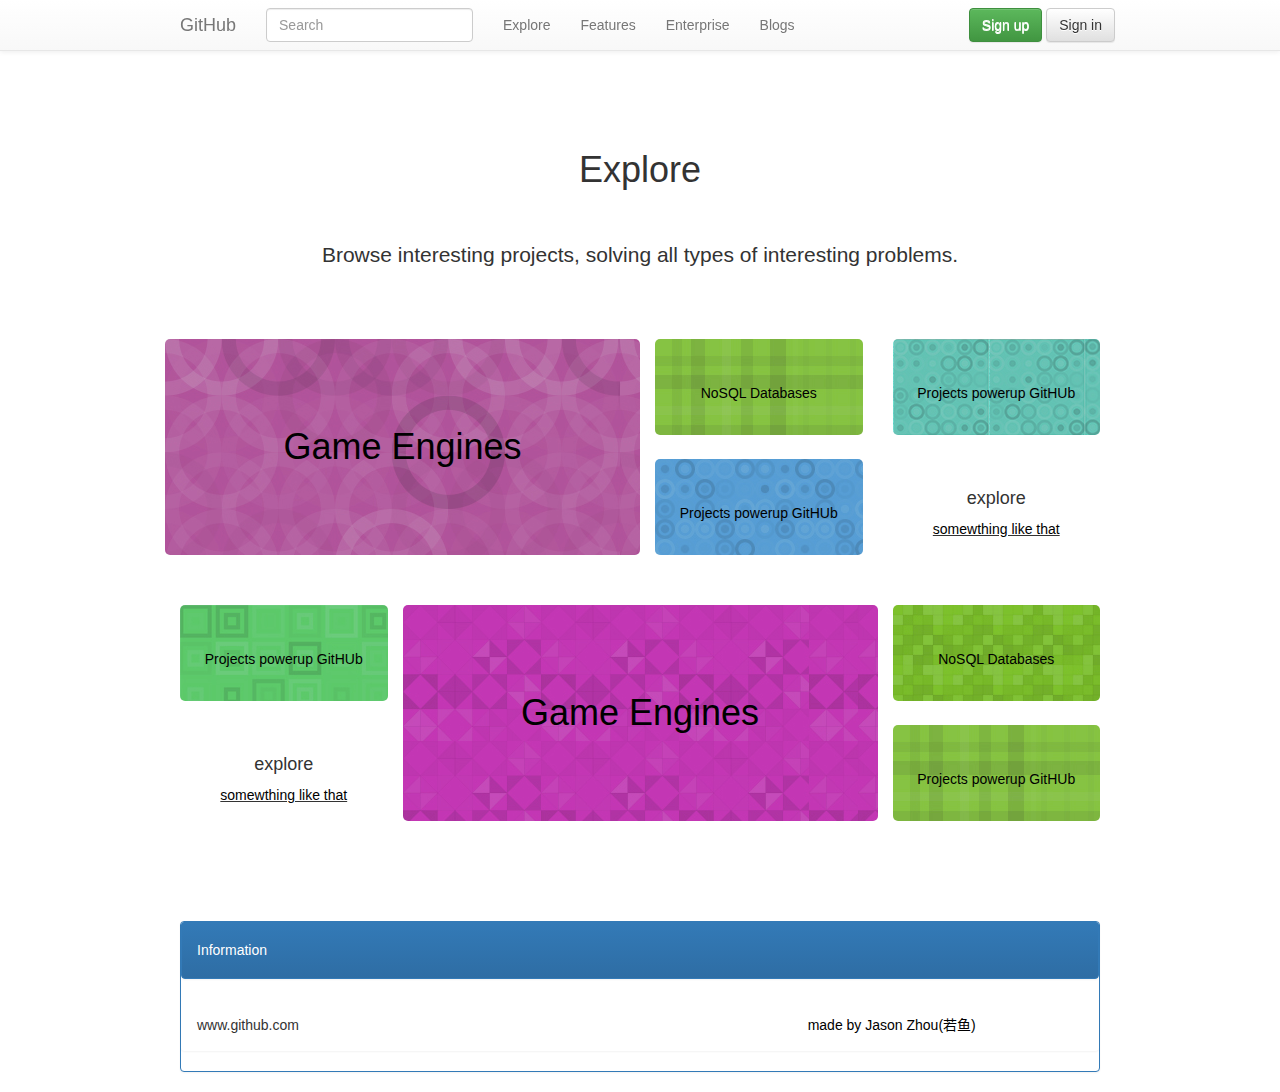
<file: index.html>
<!doctype html>
<head>
	<html lang="zh-CN">
  <meta charset="utf-8">
<link rel="stylesheet" href="bootstrap-3.3.5/css/bootstrap.css">

<!-- Optional theme -->
<link rel="stylesheet" href="bootstrap-3.3.5/css/bootstrap-theme.min.css">

<!-- Latest compiled and minified JavaScript -->
<script href="bootstrap-3.3.5/js/bootstrap.min.js"></script>

<script href="http://lib.sinaapp.com/js/jquery/1.9.1/jquery-1.9.1.min.js"></script>

  <title>Assignment01Refine</title>
</html>


<style type="text/css" media="screen">
	body { padding-top: 130px; }

	@media (min-width: 768px) {
  .container {
    width: 500px;
  }
	}
	@media (min-width: 992px) {
	  .container {
	    width: 950px;
	  }
	}
	@media (min-width: 1200px) {
	  .container {
	    width: 950px;
	  }
	}

	@link-color {

	}

	#flowlayout{
	  	padding-top: 50px;
	  }

	#detailDesc {
		padding-top:  40px;
	}
	
	#flowLayout-itemUnder{
		padding-top:  20px;
		background-color: #ffffff;
	}
/*top src*/
	#flowLayout-topleft {
		background: url("images/img1.jpg");
	}
	#flowLayout-topmidtop {
		background: url("images/img2.jpg");
	}
	#flowLayout-topmidbot {
		background: url("images/img3.jpg");
	}	
	#flowLayout-toprighttop {
		background: url("images/img4.jpg");
	}
	/*bot src*/
	#flowLayout-botlefttop {
		background: url("images/img6.jpg");
	}


	#flowLayout-botmid {
		background: url("images/img5.jpg");
	}

	#flowLayout-botrighttop {
		background: url("images/img7.jpg");
	}
		#flowLayout-botrightbot {
		background: url("images/img2.jpg");
	}
	

	.zc-bgimg-min {
		background-size: cover;
		height: 96px;
		border-radius: 5px;
	}
	.zc-bgimg-max {
		background-size: cover;
		height: 216px;
		border-radius: 5px;
	}
	.zc-text-max {
		margin-top: 0px;
		line-height: 216px;
		margin-bottom: 0px;
		color: #000;

	}
	.zc-text-min {
		margin-top: 0px;
		line-height: 108px;
		margin-bottom: 0px;
		color: #000;
	}

	.zc-interMargin {
		margin-top: 24px;
	}


</style>
</head>

<body>
<nav class="navbar navbar-default navbar-fixed-top">
  <div class="container">
    <!-- Brand and toggle get grouped for better mobile display -->
    <div class="navbar-header">
      <button type="button" class="navbar-toggle collapsed" data-toggle="collapse" data-target="#bs-example-navbar-collapse-1" aria-expanded="false">
        <span class="sr-only">Toggle navigation</span>
        <span class="icon-bar"></span>
        <span class="icon-bar"></span>
        <span class="icon-bar"></span>
      </button>
  <!-- <span class="icon-bar"></span> -->
  		<a class="navbar-brand" href="index.html">GitHub</a>
    </div>
    <!-- Collect the nav links, forms, and other content for toggling -->
    <div class="collapse navbar-collapse" id="bs-example-navbar-collapse-1">
		
      <form class="navbar-form navbar-left" role="search">
        <div class="form-group">
        <input type="text" class="form-control" placeholder="Search">
        </div>
      <!-- <button type="submit" class="btn btn-default">Submit</button> -->
      </form>

      <ul class="nav navbar-nav">
        <li><a href="index.html">Explore</a></li>
        <li><a href="index.html">Features</a></li>
        <li><a href="index.html">Enterprise</a></li>
        <li><a href="index.html">Blogs</a></li>
      </ul>

      <ul class="nav navbar-nav navbar-right">
      <button type="button" class="btn btn-default navbar-btn btn-success" href ="404/web/404.html">Sign up</button>

      <button type="button" class="btn btn-default navbar-btn">Sign in</button>
      </ul>
    </div><!-- /.navbar-collapse -->
  </div><!-- /.container-->
</nav> 

<div class="container">
	<h1 id="title" class="text-center">Explore</h1>
	<h4 id="detailDesc" class="text-center lead">Browse interesting projects, solving all types of interesting problems.</h4>
</div>

<div id="flowlayout" class="container">
	<div class="row">
	  <div id="flowLayout-topleft" class="col-md-6 zc-bgimg-max">
	  	<h1 class="text-center zc-text-max"><a href="404/web/404.html">Game Engines</a></h1>
	  </div>
	  <div class="col-md-3">
	  	<div>
	  		<h5 id="flowLayout-topmidtop" class="text-center zc-text-min zc-bgimg-min"><a href="404/web/404.html">NoSQL Databases</a></h5>
	  	</div>
	  	<div class="zc-interMargin">
	  		<h5 id="flowLayout-topmidbot" class="text-center zc-text-min zc-bgimg-min"><a href="404/web/404.html">Projects powerup GitHUb</a></h5>	
	  	</div>
	  </div>
	  <div class="col-md-3">
	  		<div>
	  			<h5 id="flowLayout-toprighttop" class="text-center zc-text-min zc-bgimg-min"><a href="404/web/404.html">Projects powerup GitHUb</a></h5>
	  		</div>
	  		<div id="flowLayout-itemUnder" class="text-center zc-interMargin">
	  			<h4>explore</h4>
	  			<u><a href="404/web/404.html">somewthing like that</a></u>
	  		</div>
	  </div>
	</div>
</div>

<div id="flowlayout" class="container">
	<div class="row">
	    <div class="col-md-3">
	  		<div>
	  		<h5 id="flowLayout-botlefttop" class="text-center zc-text-min zc-bgimg-min"><a href="404/web/404.html">Projects powerup GitHUb</a></h5>
	  		</div>
	  		<div id="flowLayout-itemUnder" class="text-center zc-interMargin">
	  			<h4>explore</h4>
	  			<u><a href="404/web/404.html">somewthing like that</a></u>
	  		</div>
	    </div>
		    <div id="flowLayout-botmid" class="col-md-6 zc-bgimg-max">
		  		<h1 class="text-center zc-text-max"><a href="404/web/404.html">Game Engines</a></h1>
		    </div>
	    <div class="col-md-3">
	  	    <div>
	  		    <h5 id="flowLayout-botrighttop" class="text-center zc-text-min zc-bgimg-min"><a href="NoSQL Databases">NoSQL Databases</a></h5>
	  	    </div>
	  	    <div class="zc-interMargin">
	  		    <h5 id="flowLayout-botrightbot" class="text-center zc-text-min zc-bgimg-min"><a href="Projects powerup GitHUb">Projects powerup GitHUb</a></h5>	
	  	    </div>
	  </div>

	</div>
</div>

<div id="flowlayout" class="container" style="padding-top: 100px">
	<div class="panel panel-primary">
		<div class="panel panel-heading">
			<h5>Information</h5>
		</div>
		<div class="panel panel-body">
			<div class="row">
	  			<div class="col-md-8">www.github.com</div>
	  			<div class="col-md-4"><a href="https://github.com/Jasonbroker/1KE-Assignment01" title="">made by Jason Zhou(若鱼)</a></div>
			</div>
		</div>

	</div>
</div>

</div>

</body>
</file>
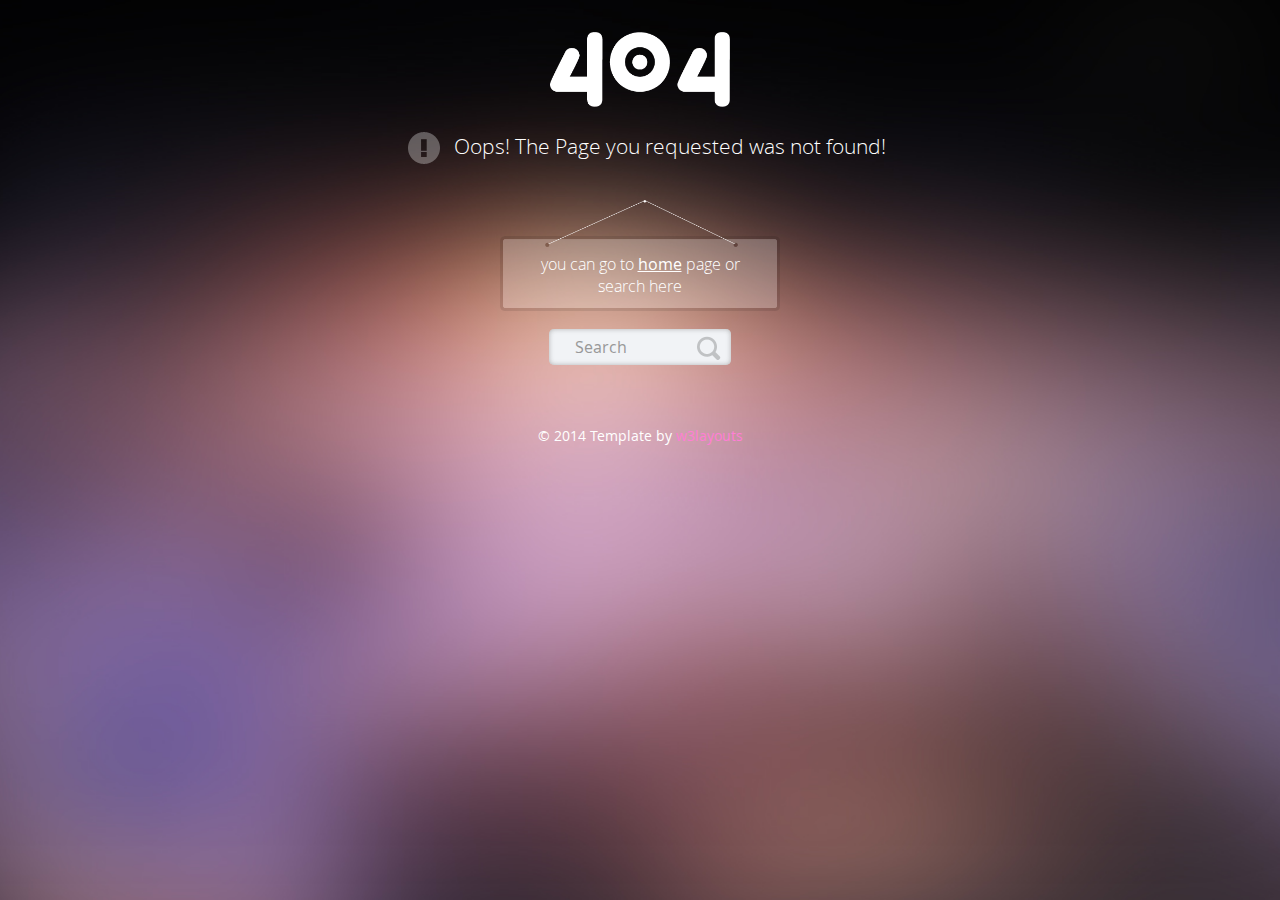
<file: 404/smartphone/index.html>
<!--A Design by W3layouts
Author: W3layout
Author URL: http://w3layouts.com
License: Creative Commons Attribution 3.0 Unported
License URL: http://creativecommons.org/licenses/by/3.0/
-->
<!DOCTYPE HTML>
<html>
<head>
<title>404 error page</title>
<meta http-equiv="Content-Type" content="text/html; charset=utf-8" />
<meta name="viewport" content="width=device-width, initial-scale=1, maximum-scale=1">
<link href="./css/style.css" rel="stylesheet" type="text/css" media="all" />
</head>
<body>
	<!-----start-wrap--------->
	<div class="wrap">
		<!-----start-content--------->
		<div class="content">
			<!-----start-logo--------->
			<div class="logo">
				<h1><a href="#"><img src="./images/logo.png"/></a></h1>
				<span><img src="./images/signal.png"/>Oops! The Page you requested was not found!</span>
			</div>
			<!-----end-logo--------->
			<!-----start-search-bar-section--------->
			<div class="buttom">
				<div class="seach_bar">
					<p>you can go to <span><a href="#">home</a></span> page or search here</p>
					<!-----start-sear-box--------->
					<div class="search_box">
					<form>
					   <input type="text" value="Search" onfocus="this.value = '';" onblur="if (this.value == '') {this.value = 'Search';}"><input type="submit" value="">
				    </form>
					 </div>
				</div>
			</div>
			<!-----end-sear-bar--------->
		</div>
		<!----copy-right-------------->
	<p class="copy_right">&#169; 2014 Template by<a href="http://w3layouts.com" target="_blank">&nbsp;w3layouts</a> </p>
	</div>
	
	<!---------end-wrap---------->
</body>
</html>
</file>
<file: 404/smartphone/css/style.css>
/*
Author: W3layout
Author URL: http://w3layouts.com
License: Creative Commons Attribution 3.0 Unported
License URL: http://creativecommons.org/licenses/by/3.0/
*/
/* reset */
html,body,div,span,applet,object,iframe,h1,h2,h3,h4,h5,h6,p,blockquote,pre,a,abbr,acronym,address,big,cite,code,del,dfn,em,img,ins,kbd,q,s,samp,small,strike,strong,sub,sup,tt,var,b,u,i,dl,dt,dd,ol,nav ul,nav li,fieldset,form,label,legend,table,caption,tbody,tfoot,thead,tr,th,td,article,aside,canvas,details,embed,figure,figcaption,footer,header,hgroup,menu,nav,output,ruby,section,summary,time,mark,audio,video{margin:0;padding:0;border:0;font-size:100%;font:inherit;vertical-align:baseline;}
article, aside, details, figcaption, figure,footer, header, hgroup, menu, nav, section {display: block;}
ol,ul{list-style:none;margin:0;padding:0;}
blockquote,q{quotes:none;}
blockquote:before,blockquote:after,q:before,q:after{content:'';content:none;}
table{border-collapse:collapse;border-spacing:0;}
/* start editing from here */
a{text-decoration:none;}
.txt-rt{text-align:right;}/* text align right */
.txt-lt{text-align:left;}/* text align left */
.txt-center{text-align:center;}/* text align center */
.float-rt{float:right;}/* float right */
.float-lt{float:left;}/* float left */
.clear{clear:both;}/* clear float */
.pos-relative{position:relative;}/* Position Relative */
.pos-absolute{position:absolute;}/* Position Absolute */
.vertical-base{	vertical-align:baseline;}/* vertical align baseline */
.vertical-top{	vertical-align:top;}/* vertical align top */
.underline{	padding-bottom:5px;	border-bottom: 1px solid #eee; margin:0 0 20px 0;}/* Add 5px bottom padding and a underline */
nav.vertical ul li{	display:block;}/* vertical menu */
nav.horizontal ul li{	display: inline-block;}/* horizontal menu */
img{max-width:100%;}
/*end reset*/
/*-----light-font----*/
@font-face {
    font-family: 'open_sanslight';
    src: url('../fonts/opensans_light_macroman/OpenSans-Light-webfont.eot');
    src: url('../fonts/opensans_light_macroman/OpenSans-Light-webfont.eot?#iefix') format('embedded-opentype'),
         url('../fonts/opensans_light_macroman/OpenSans-Light-webfont.woff') format('woff'),
         url('../fonts/opensans_light_macroman/OpenSans-Light-webfont.ttf') format('truetype'),
         url('../fonts/opensans_light_macroman/OpenSans-Light-webfont.svg#open_sanslight') format('svg');
    font-weight: normal;
    font-style: normal;
}
	/*-----regular-font----*/
/*-----regular-font----*/
@font-face {
    font-family: 'open_sansregular';
    src: url('../fonts/opensans_regular_macroman/OpenSans-Regular-webfont.eot');
    src: url('../fonts/opensans_regular_macroman/OpenSans-Regular-webfont.eot?#iefix') format('embedded-opentype'),
         url('../fonts/opensans_regular_macroman/OpenSans-Regular-webfont.woff') format('woff'),
         url('../fonts/opensans_regular_macroman/OpenSans-Regular-webfont.ttf') format('truetype'),
         url('../fonts/opensans_regular_macroman/OpenSans-Regular-webfont.svg#open_sansregular') format('svg');
    font-weight: normal;
    font-style: normal;
}
body {
	background: url(../images/bg.jpg) no-repeat 100%;
	background-size: 100%;
	font-family: 'open_sanslight';
	font-size: 100%;
	background-repeat: no-repeat;
	background-attachment: fixed;
	background-size: cover;
}
/**-----start-wrap---------**/
.wrap
{
	padding: 0px 10px;
}
/**-----start-logo--------**/
.logo
{
	text-align: center;
	padding: 1em 1em 2em 1em;
}
.logo h1{
	display: block;
	padding: 1em 0em;
}
.logo img {
	width: 180px;
}
.logo span{
	font-size: 1.3em;
	color:#fff;
}
.logo span img{
	width:40px;
	height: 40px;
	vertical-align:middle;
	margin: 0px 10px;
}
/**-----end-logo---------**/
/**-----start-search-bar-section------**/
.buttom
{
	background:url(../images/bg2.png) no-repeat 100% 0%;
	background-size: 100%;
	text-align: center;
	vertical-align: middle;
	margin: 0 auto;
	width: 280px;
}
.seach_bar
{
	padding:2em;
}
.seach_bar p{
	color:#fff;
	font-weight: 300;
	font-size: 1em;
	margin: 1.3em 0em 2em 0em;
}
.seach_bar span a{
	font-size: 1em;
	color:#fff;
	text-decoration:underline;
	font-weight: 300;
	font-family: 'open_sansregular';
}
/**********search_box*************/
.search_box{
	background: #F1F3F6;
	-webkit-transition: all 0.3s ease;
	-moz-transition: all 0.3s ease;
	-o-transition: all 0.3s ease;
	transition: all 0.3s ease;
	padding: 6px 10px;
	position: relative;
	cursor: pointer;
	width: 75%;
	margin: 0 auto;
	border-radius: 5px;
	-webkit-border-radius: 5px;
	-moz-border-radius: 5px;
	-o-border-radius: 5px;
	box-shadow: inset 0 0 5px rgba(156, 156, 156, 0.75);
	-moz-box-shadow: inset 0 0 5px rgba(156, 156, 156, 0.75);
	-webkit-box-shadow: inset 0px 0px 5px rgba(156, 156, 156, 0.75);
}
.search_box img {
	vertical-align: middle;
	margin-right: 10px;
}
.search_box form input[type="text"] {
	border: none;
	outline: none;
	background: none;
	font-size: 1em;
	-webkit-appearance:none;
	color:#999;
	width:80%;
	 font-family: 'open_sansregular';
	-webkit-apperance: none;
}
.search_box form input[type="submit"] {
	border: none;
	cursor: pointer;
	background: url(../images/search.png) no-repeat 0px 1px;
	position: absolute;
	right: 0;
	width: 34px;
	height: 25px;
	outline: none;
}
/*****copy-right*****/
.copy_right  {
	color: #fff;
	font-size: 0.85em;
	line-height: 1.8em;
	padding: 2em 0em 0em 0em;
	font-family: 'open_sansregular';
	text-align: center;
}
.copy_right a {
	color:#FF7ED5;
	-webkit-transition: all 0.3s ease-out;
	-moz-transition: all 0.3s ease-out;
	-ms-transition: all 0.3s ease-out;
	-o-transition: all 0.3s ease-out;
	transition: all 0.3s ease-out;
}
.copy_right a:hover {
	color:#fff;
}
</file>
